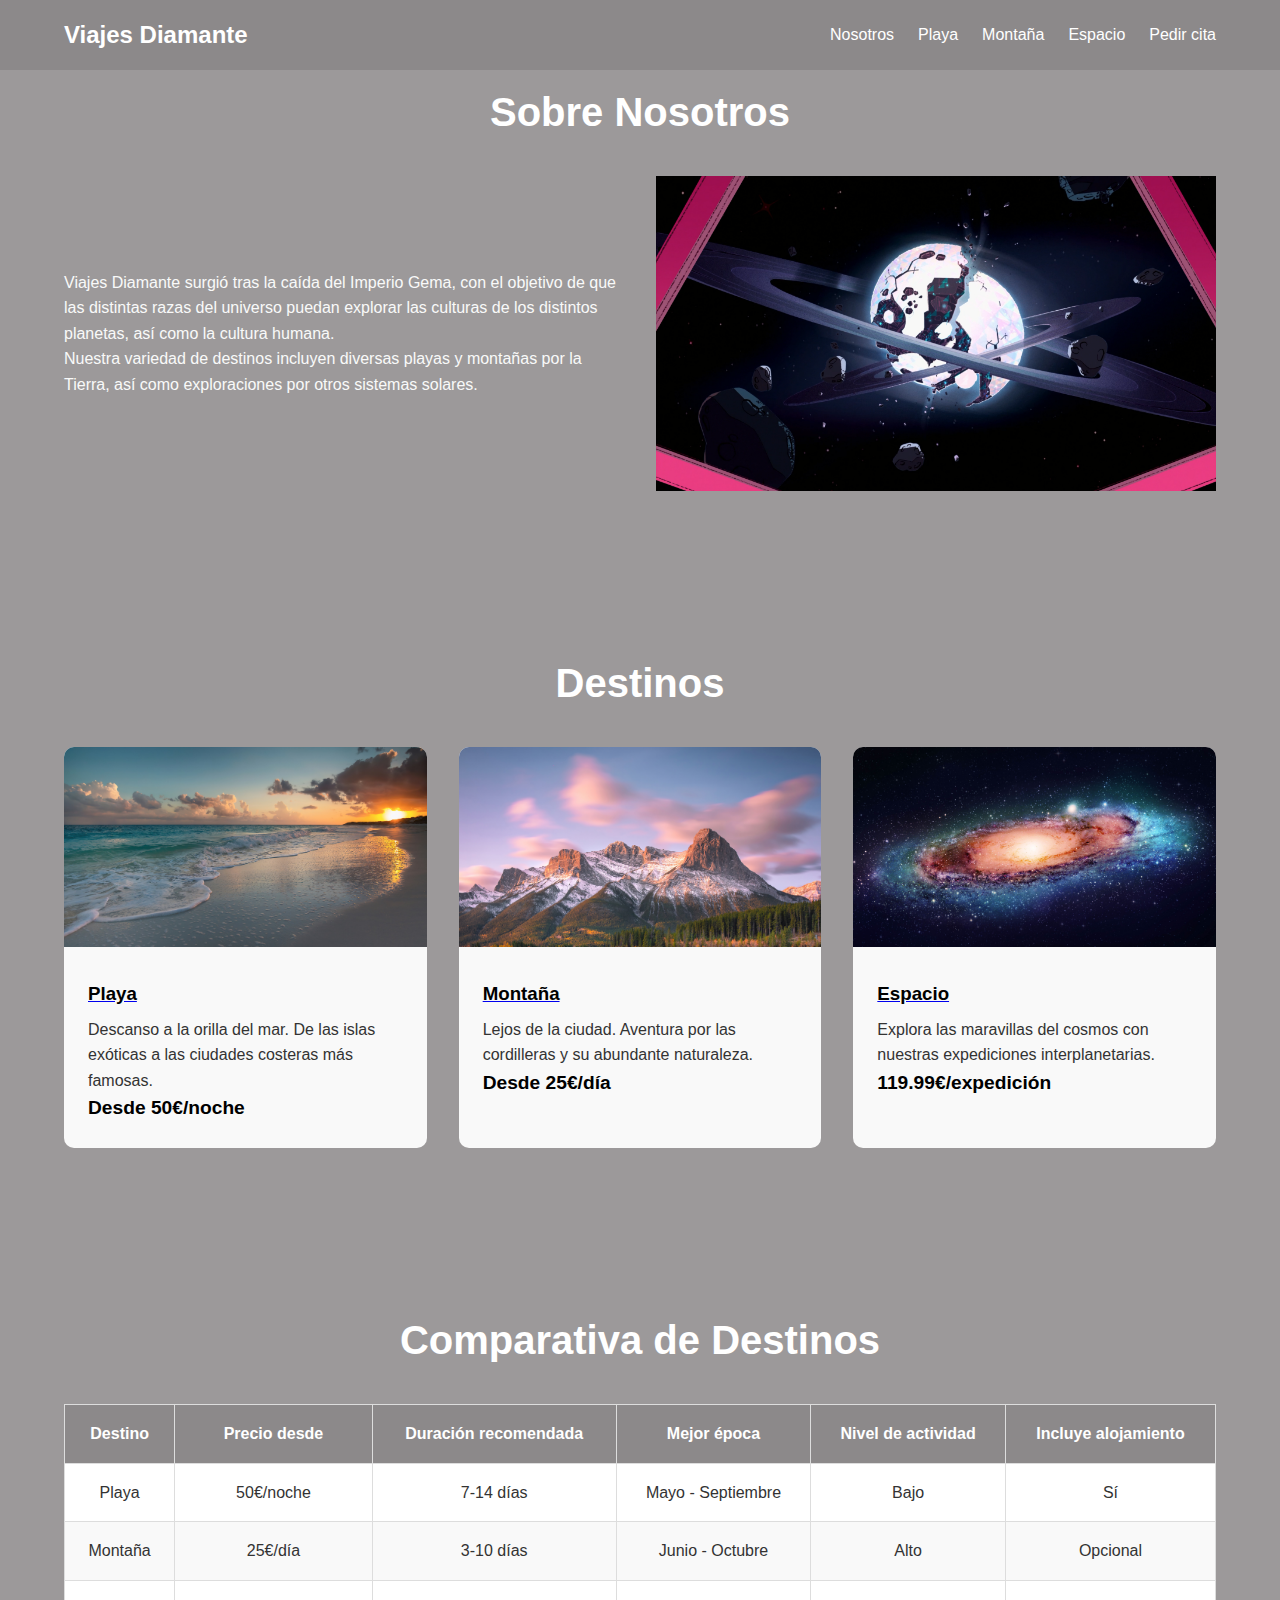
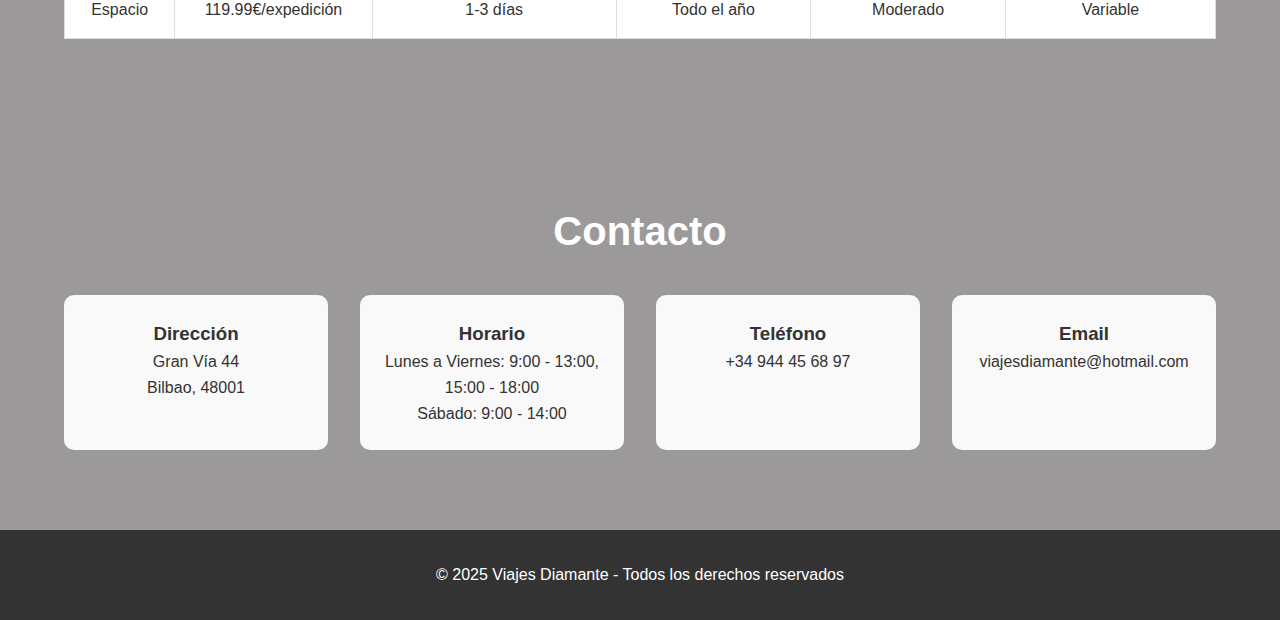
<file: index.html>
<!DOCTYPE html>
<html lang="es">
    <head>
        <meta charset="UTF-8">
        <meta name="viewport" content="width=device-width, initial-scale=1.0">
        <title>Viajes Diamante</title>
        <link rel="stylesheet" href="css/style.css">
        <link rel="shortcut icon" href="images/white_diamond.ico" type="image/x-icon">
    </head>
    <body>
        <header>
            <div class="container">
                <nav>
                    <div class="logo">Viajes Diamante</div>
                    <ul class="nav-links">
                        <li><a href="#nosotros">Nosotros</a></li>
                        <li><a href="playa.html">Playa</a></li>
                        <li><a href="montana.html">Montaña</a></li>
                        <li><a href="espacio.html">Espacio</a></li>
                        <li><a href="cita.html">Pedir cita</a></li>
                    </ul>
                </nav>
            </div>
        </header>
        <section id="nosotros">
            <div class="container">
                <h2>Sobre Nosotros</h2>
                <div class="about-content">
                    <div class="about-text">
                        <p>
                            Viajes Diamante surgió tras la caída del Imperio Gema, con el objetivo de que las distintas razas del universo puedan explorar las culturas de los distintos planetas, así como la cultura humana. 
                        </p>
                        <p>
                            Nuestra variedad de destinos incluyen diversas playas y montañas por la Tierra, así como exploraciones por otros sistemas solares.
                        </p>
                    </div>
                    <div class="about-image">
                        <img src="images/homeworld.png" alt="Homeworld">
                    </div>
                </div>
            </div>
        </section>
        <section id="destinos">
            <div class="container">
                <h2>Destinos</h2>
                <div class="destino-grid">
                    <div class="destino-item">
                        <a href="playa.html">
                            <img src="images/playa.jpg" alt="Destino 1">
                        </a>
                        <div class="menu-item-content">
                            <a href="playa.html" class="destino-link">
                                <h3>Playa</h3>
                            </a>
                            <p>Descanso a la orilla del mar. De las islas exóticas a las ciudades costeras más famosas.</p>
                            <p class="price">Desde 50€/noche</p>
                        </div>
                    </div>
                    
                    <div class="destino-item">
                        <a href="montana.html">
                            <img src="images/montana.jpg" alt="Destino 2">
                        </a>
                        <div class="menu-item-content">
                            <a href="montana.html" class="destino-link">
                                <h3>Montaña</h3>
                            </a>
                            <p>Lejos de la ciudad. Aventura por las cordilleras y su abundante naturaleza. </p>
                            <p class="price">Desde 25€/día</p>
                        </div>
                    </div>
                    
                    <div class="destino-item">
                        <a href="espacio.html">
                            <img src="images/space.jpg" alt="Destino 3">
                        </a>
                        <div class="menu-item-content">
                            <a href="espacio.html" class="destino-link">
                                <h3>Espacio</h3>
                            </a>
                            <p>Explora las maravillas del cosmos con nuestras expediciones interplanetarias.</p>
                            <p class="price">119.99€/expedición</p>
                        </div>
                    </div>
                </div>
            </div>
        </section>
        <section id="comparativa">
            <div class="container">
                <h2>Comparativa de Destinos</h2>
                <div class="tabla-container">
                    <table class="tabla-destinos">
                        <thead>
                            <tr>
                                <th>Destino</th>
                                <th>Precio desde</th>
                                <th>Duración recomendada</th>
                                <th>Mejor época</th>
                                <th>Nivel de actividad</th>
                                <th>Incluye alojamiento</th>
                            </tr>
                        </thead>
                        <tbody>
                            <tr>
                                <td>Playa</td>
                                <td>50€/noche</td>
                                <td>7-14 días</td>
                                <td>Mayo - Septiembre</td>
                                <td>Bajo</td>
                                <td>Sí</td>
                            </tr>
                            <tr>
                                <td>Montaña</td>
                                <td>25€/día</td>
                                <td>3-10 días</td>
                                <td>Junio - Octubre</td>
                                <td>Alto</td>
                                <td>Opcional</td>
                            </tr>
                            <tr>
                                <td>Espacio</td>
                                <td>119.99€/expedición</td>
                                <td>1-3 días</td>
                                <td>Todo el año</td>
                                <td>Moderado</td>
                                <td>Variable</td>
                            </tr>
                        </tbody>
                    </table>
                </div>
            </div>
        </section>
        <section id="contacto">
            <div class="container">
                <h2>Contacto</h2>
                <div class="contact-info">
                    <div class="info-item">
                        <h3>Dirección</h3>
                        <p>Gran Vía 44<br>Bilbao, 48001</p>
                    </div>
                    <div class="info-item">
                        <h3>Horario</h3>
                        <p>Lunes a Viernes: 9:00 - 13:00, 15:00 - 18:00 <br>Sábado: 9:00 - 14:00</p>
                    </div>
                    <div class="info-item">
                        <h3>Teléfono</h3>
                        <p>+34 944 45 68 97</p>
                    </div>
                    <div class="info-item">
                        <h3>Email</h3>
                        <p>viajesdiamante@hotmail.com</p>
                    </div>
                </div>
            </div>
        </section>
        <footer>
            <div class="container">
                <p>&copy; 2025 Viajes Diamante - Todos los derechos reservados</p>
            </div>
        </footer>
    </body>
</html>
</file>
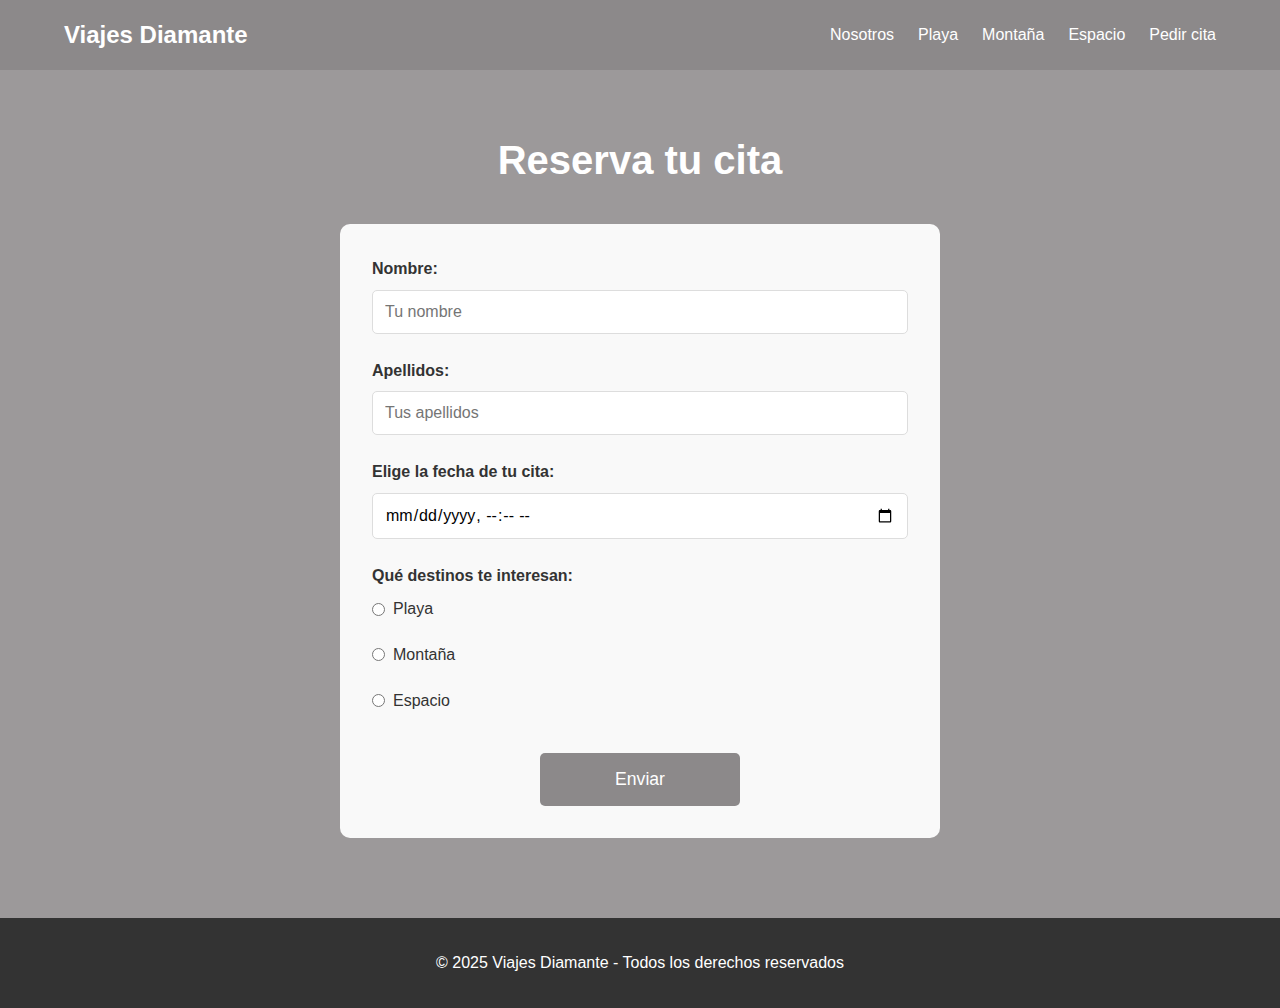
<file: cita.html>
<!DOCTYPE html>
<html lang="es">
    <head>
        <meta charset="UTF-8">
        <meta name="viewport" content="width=device-width, initial-scale=1.0">
        <title>Viajes Diamante - Pedir Cita</title>
        <link rel="stylesheet" href="css/style4.css">
        <link rel="shortcut icon" href="images/pearl.ico" type="image/x-icon">
    </head>
    <body>
        <header>
            <div class="container">
                <nav>
                    <div class="logo">Viajes Diamante</div>
                    <ul class="nav-links">
                        <li><a href="index.html#nosotros">Nosotros</a></li>
                        <li><a href="playa.html">Playa</a></li>
                        <li><a href="montana.html">Montaña</a></li>
                        <li><a href="espacio.html">Espacio</a></li>
                        <li><a href="cita.html">Pedir cita</a></li>
                    </ul>
                </nav>
            </div>
        </header>
        <section id="formulario-cita">
            <div class="container">
                <h1>Reserva tu cita</h1>
                <form action="server.php" method="post">
                    <div class="form-group">
                        <label for="nombre">Nombre:</label>
                        <input type="text" name="user_firstname" id="nombre" placeholder="Tu nombre" required>
                    </div>
                    
                    <div class="form-group">
                        <label for="apellidos">Apellidos:</label>
                        <input type="text" name="user_lastname" id="apellidos" placeholder="Tus apellidos" required>
                    </div>
                    
                    <div class="form-group">
                        <label for="fecha">Elige la fecha de tu cita:</label>
                        <input type="datetime-local" name="date" id="fecha" required>
                    </div>
                    
                    <div class="form-group">
                        <label>Qué destinos te interesan:</label>
                        <div class="radio-group">
                            <label for="playa">
                                <input type="radio" name="destination" id="playa" value="playa" required>
                                Playa
                            </label>
                            <label for="montana">
                                <input type="radio" name="destination" id="montana" value="montana">
                                Montaña
                            </label>
                            <label for="espacio">
                                <input type="radio" name="destination" id="espacio" value="espacio">
                                Espacio
                            </label>
                        </div>
                    </div>
                    
                    <input type="submit" value="Enviar">
                </form>
            </div>
        </section>
        <footer>
            <div class="container">
                <p>&copy; 2025 Viajes Diamante - Todos los derechos reservados</p>
            </div>
        </footer>
    </body>
</html>
</file>
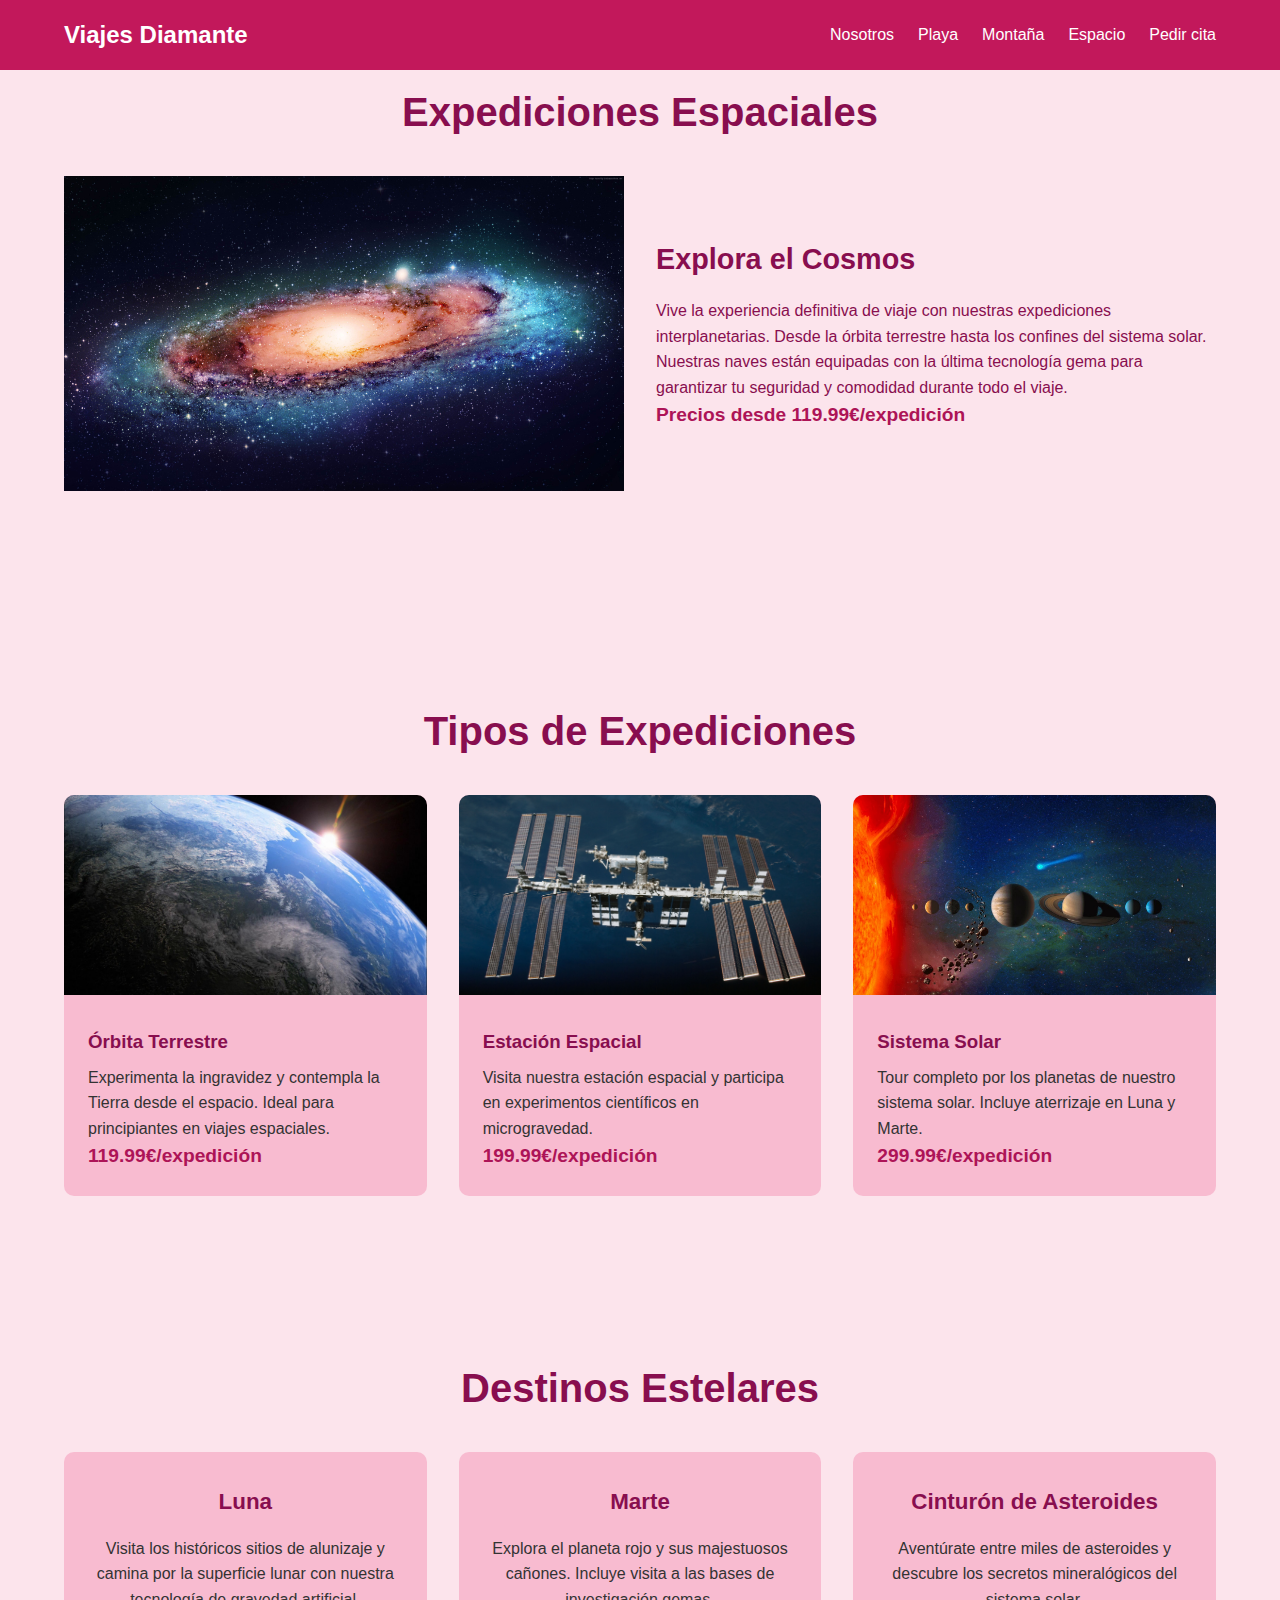
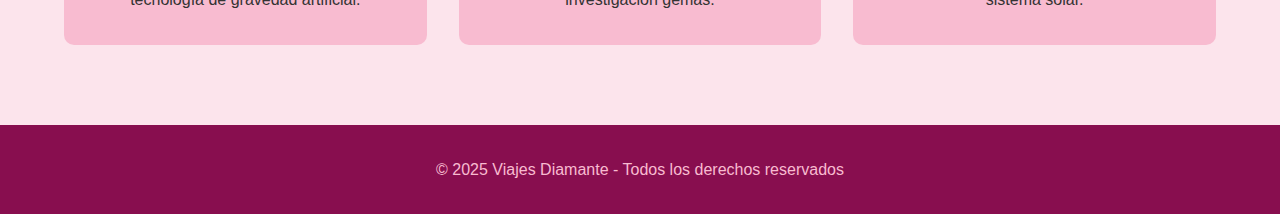
<file: espacio.html>
<!DOCTYPE html>
<html lang="es">
    <head>
        <meta charset="UTF-8">
        <meta name="viewport" content="width=device-width, initial-scale=1.0">
        <title>Viajes Diamante - Espacio</title>
        <link rel="stylesheet" href="css/style1.css">
        <link rel="shortcut icon" href="images/pink_diamond.ico" type="image/x-icon">
    </head>
    <body>
        <header>
            <div class="container">
                <nav>
                    <div class="logo">Viajes Diamante</div>
                    <ul class="nav-links">
                        <li><a href="index.html#nosotros">Nosotros</a></li>
                        <li><a href="playa.html">Playa</a></li>
                        <li><a href="montana.html">Montaña</a></li>
                        <li><a href="espacio.html">Espacio</a></li>
                        <li><a href="cita.html">Pedir cita</a></li>
                    </ul>
                </nav>
            </div>
        </header>
        <section id="espacio-destacado">
            <div class="container">
                <h2>Expediciones Espaciales</h2>
                <div class="destino-principal">
                    <div class="destino-imagen">
                        <img src="images/space.jpg" alt="Viaje espacial">
                    </div>
                    <div class="destino-descripcion">
                        <h3>Explora el Cosmos</h3>
                        <p>Vive la experiencia definitiva de viaje con nuestras expediciones interplanetarias. Desde la órbita terrestre hasta los confines del sistema solar.</p>
                        <p>Nuestras naves están equipadas con la última tecnología gema para garantizar tu seguridad y comodidad durante todo el viaje.</p>
                        <p class="price">Precios desde 119.99€/expedición</p>
                    </div>
                </div>
            </div>
        </section>
        <section id="tipos-espacio">
            <div class="container">
                <h2>Tipos de Expediciones</h2>
                <div class="espacio-grid">
                    <div class="espacio-item">
                        <img src="images/orbita-terrestre.jpg" alt="Órbita terrestre">
                        <div class="espacio-item-content">
                            <h3>Órbita Terrestre</h3>
                            <p>Experimenta la ingravidez y contempla la Tierra desde el espacio. Ideal para principiantes en viajes espaciales.</p>
                            <p class="price">119.99€/expedición</p>
                        </div>
                    </div>
                    
                    <div class="espacio-item">
                        <img src="images/estacion-espacial.jpg" alt="Estación espacial">
                        <div class="espacio-item-content">
                            <h3>Estación Espacial</h3>
                            <p>Visita nuestra estación espacial y participa en experimentos científicos en microgravedad.</p>
                            <p class="price">199.99€/expedición</p>
                        </div>
                    </div>
                    
                    <div class="espacio-item">
                        <img src="images/sistema-solar.jpg" alt="Sistema solar">
                        <div class="espacio-item-content">
                            <h3>Sistema Solar</h3>
                            <p>Tour completo por los planetas de nuestro sistema solar. Incluye aterrizaje en Luna y Marte.</p>
                            <p class="price">299.99€/expedición</p>
                        </div>
                    </div>
                </div>
            </div>
        </section>
        <section id="destinos-populares">
            <div class="container">
                <h2>Destinos Estelares</h2>
                <div class="destinos-lista">
                    <div class="destino-popular">
                        <h3>Luna</h3>
                        <p>Visita los históricos sitios de alunizaje y camina por la superficie lunar con nuestra tecnología de gravedad artificial.</p>
                    </div>
                    
                    <div class="destino-popular">
                        <h3>Marte</h3>
                        <p>Explora el planeta rojo y sus majestuosos cañones. Incluye visita a las bases de investigación gemas.</p>
                    </div>
                    
                    <div class="destino-popular">
                        <h3>Cinturón de Asteroides</h3>
                        <p>Aventúrate entre miles de asteroides y descubre los secretos mineralógicos del sistema solar.</p>
                    </div>
                </div>
            </div>
        </section>
        <footer>
            <div class="container">
                <p>&copy; 2025 Viajes Diamante - Todos los derechos reservados</p>
            </div>
        </footer>
    </body>
</html>
</file>
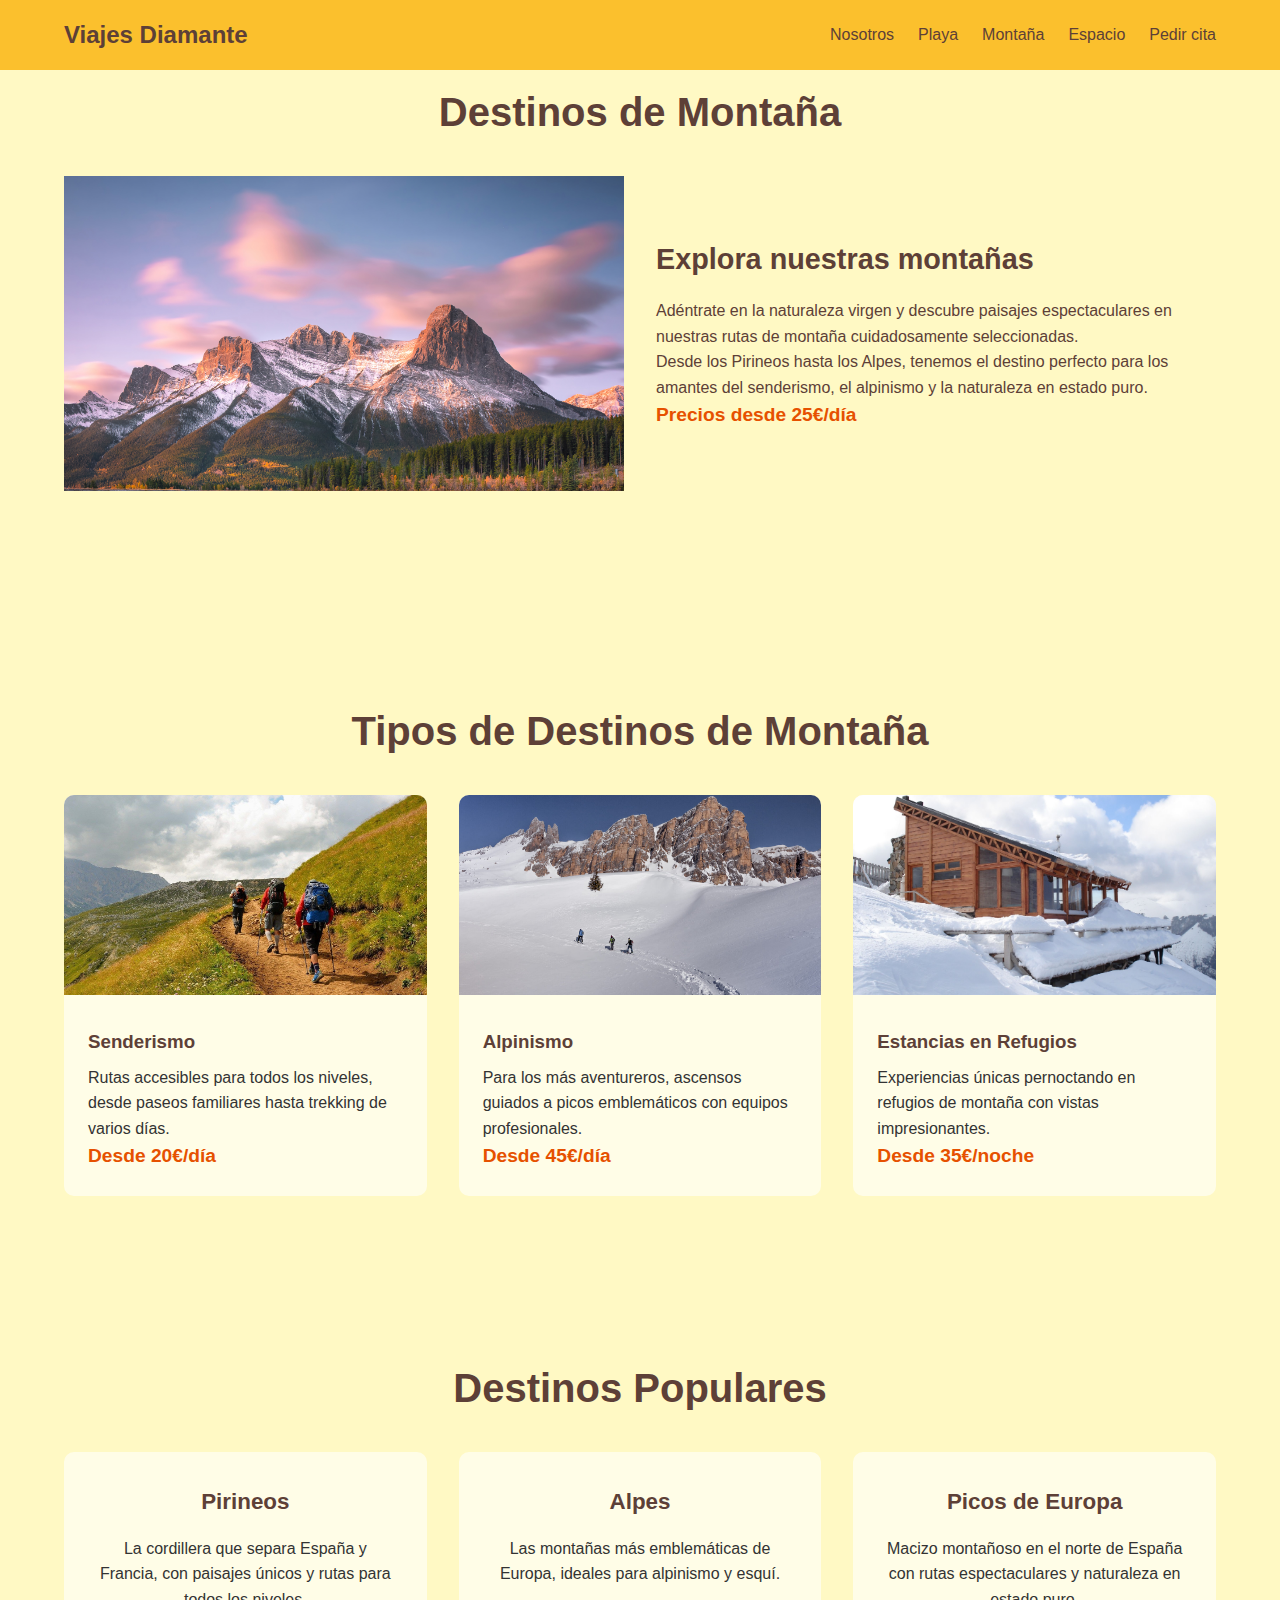
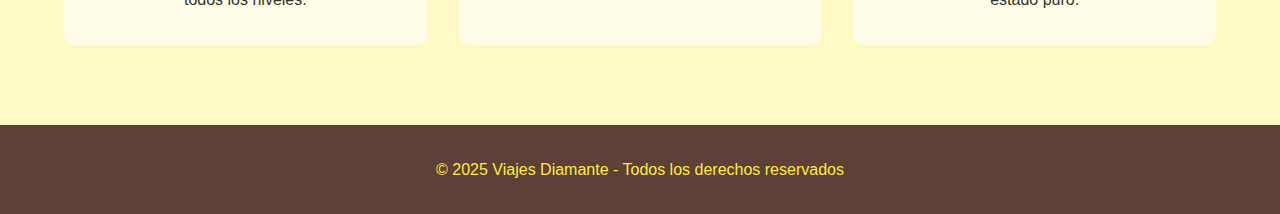
<file: montana.html>
<!DOCTYPE html>
<html lang="es">
    <head>
        <meta charset="UTF-8">
        <meta name="viewport" content="width=device-width, initial-scale=1.0">
        <title>Viajes Diamante - Montaña</title>
        <link rel="stylesheet" href="css/style2.css">
        <link rel="shortcut icon" href="images/yellow_diamond.ico" type="image/x-icon">
    </head>
    <body>
        <header>
            <div class="container">
                <nav>
                    <div class="logo">Viajes Diamante</div>
                    <ul class="nav-links">
                        <li><a href="index.html#nosotros">Nosotros</a></li>
                        <li><a href="playa.html">Playa</a></li>
                        <li><a href="montana.html">Montaña</a></li>
                        <li><a href="espacio.html">Espacio</a></li>
                        <li><a href="cita.html">Pedir cita</a></li>
                    </ul>
                </nav>
            </div>
        </header>
        <section id="montana-destacada">
            <div class="container">
                <h2>Destinos de Montaña</h2>
                <div class="destino-principal">
                    <div class="destino-imagen">
                        <img src="images/montana.jpg" alt="Montaña imponente">
                    </div>
                    <div class="destino-descripcion">
                        <h3>Explora nuestras montañas</h3>
                        <p>Adéntrate en la naturaleza virgen y descubre paisajes espectaculares en nuestras rutas de montaña cuidadosamente seleccionadas.</p>
                        <p>Desde los Pirineos hasta los Alpes, tenemos el destino perfecto para los amantes del senderismo, el alpinismo y la naturaleza en estado puro.</p>
                        <p class="price">Precios desde 25€/día</p>
                    </div>
                </div>
            </div>
        </section>
        <section id="tipos-montana">
            <div class="container">
                <h2>Tipos de Destinos de Montaña</h2>
                <div class="montana-grid">
                    <div class="montana-item">
                        <img src="images/montana-senderismo.jpg" alt="Senderismo de montaña">
                        <div class="montana-item-content">
                            <h3>Senderismo</h3>
                            <p>Rutas accesibles para todos los niveles, desde paseos familiares hasta trekking de varios días.</p>
                            <p class="price">Desde 20€/día</p>
                        </div>
                    </div>
                    
                    <div class="montana-item">
                        <img src="images/montana-alpinismo.jpg" alt="Alpinismo">
                        <div class="montana-item-content">
                            <h3>Alpinismo</h3>
                            <p>Para los más aventureros, ascensos guiados a picos emblemáticos con equipos profesionales.</p>
                            <p class="price">Desde 45€/día</p>
                        </div>
                    </div>
                    
                    <div class="montana-item">
                        <img src="images/montana-refugio.jpg" alt="Refugios de montaña">
                        <div class="montana-item-content">
                            <h3>Estancias en Refugios</h3>
                            <p>Experiencias únicas pernoctando en refugios de montaña con vistas impresionantes.</p>
                            <p class="price">Desde 35€/noche</p>
                        </div>
                    </div>
                </div>
            </div>
        </section>
        <section id="destinos-populares">
            <div class="container">
                <h2>Destinos Populares</h2>
                <div class="destinos-lista">
                    <div class="destino-popular">
                        <h3>Pirineos</h3>
                        <p>La cordillera que separa España y Francia, con paisajes únicos y rutas para todos los niveles.</p>
                    </div>
                    
                    <div class="destino-popular">
                        <h3>Alpes</h3>
                        <p>Las montañas más emblemáticas de Europa, ideales para alpinismo y esquí.</p>
                    </div>
                    
                    <div class="destino-popular">
                        <h3>Picos de Europa</h3>
                        <p>Macizo montañoso en el norte de España con rutas espectaculares y naturaleza en estado puro.</p>
                    </div>
                </div>
            </div>
        </section>
        <footer>
            <div class="container">
                <p>&copy; 2025 Viajes Diamante - Todos los derechos reservados</p>
            </div>
        </footer>
    </body>
</html>
</file>
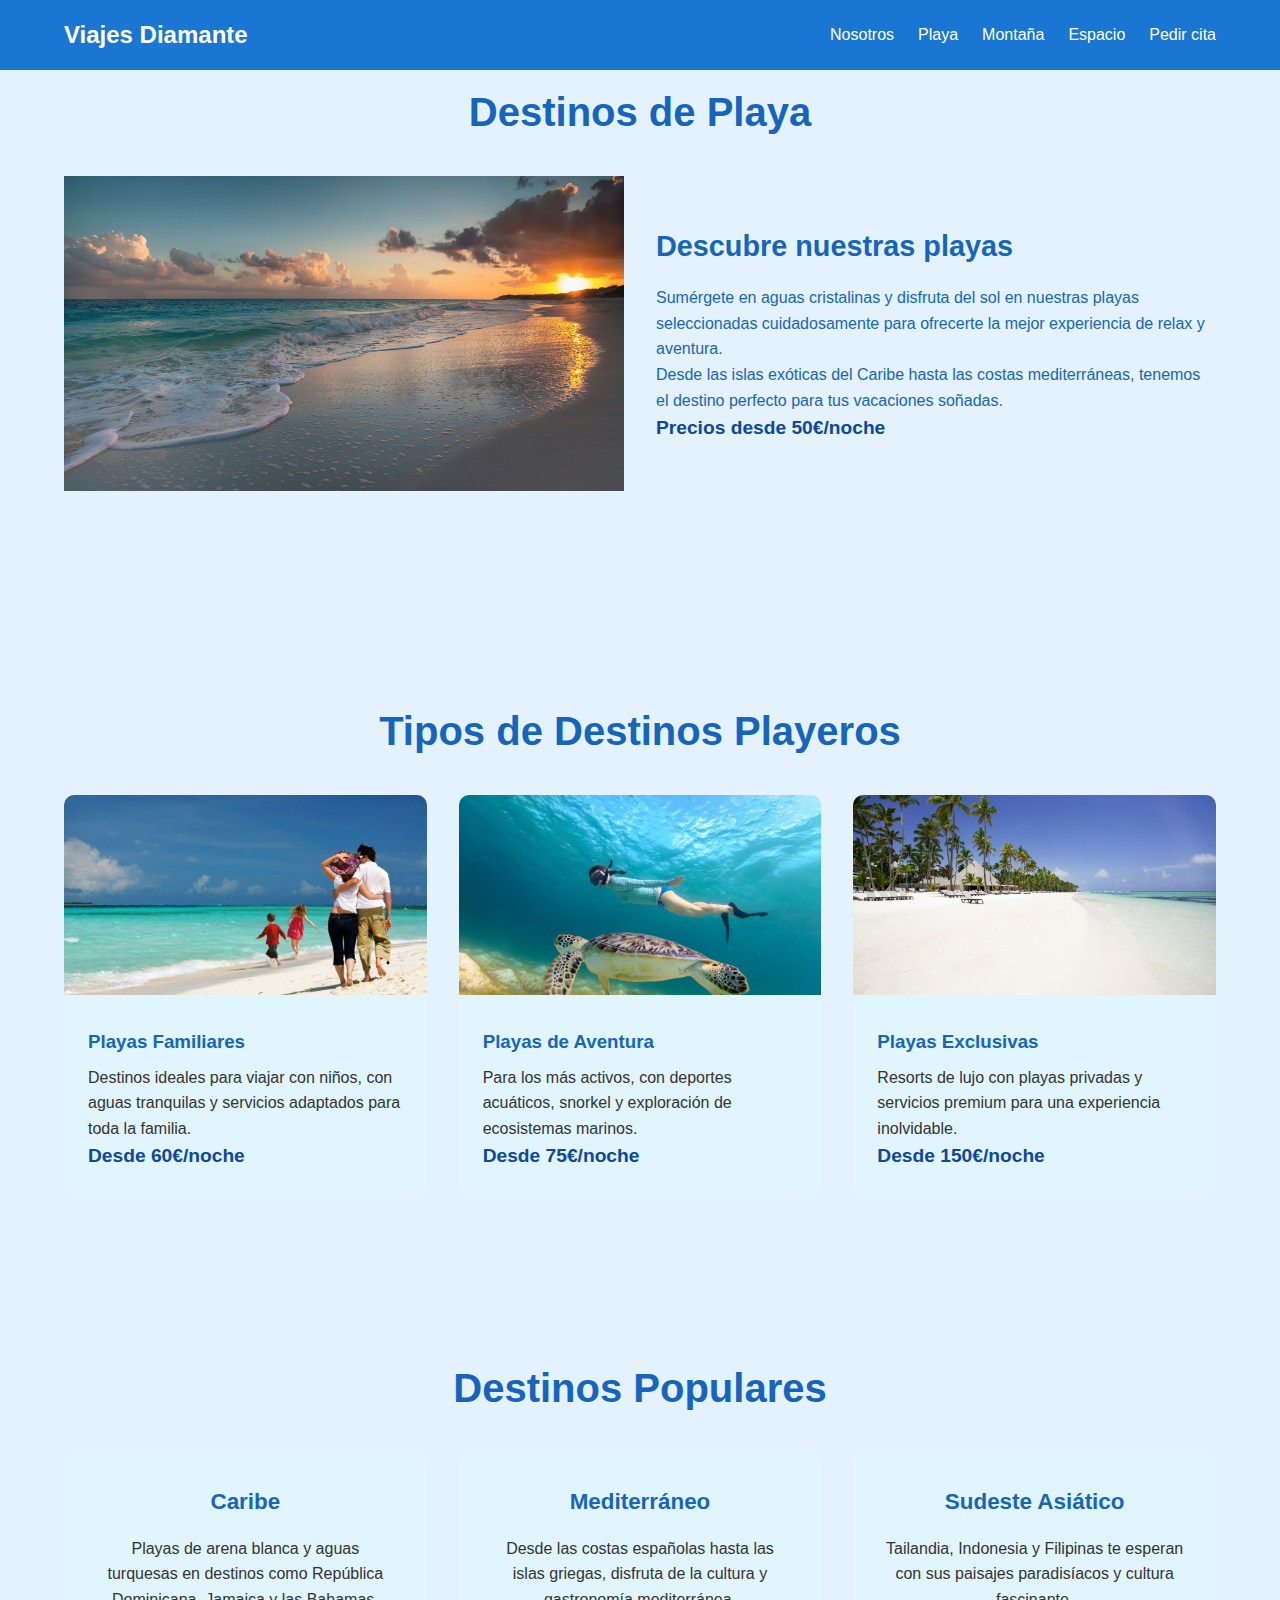
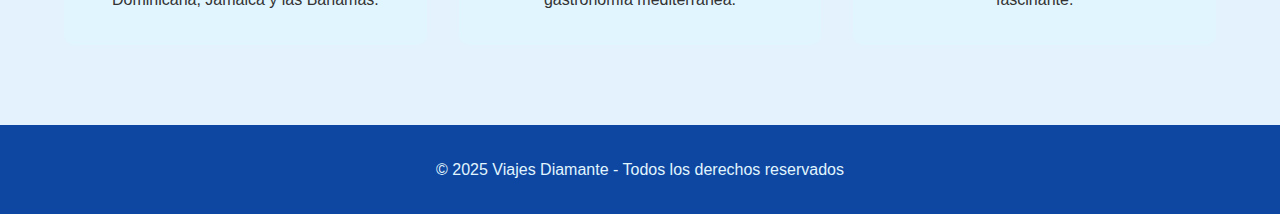
<file: playa.html>
<!DOCTYPE html>
<html lang="es">
    <head>
        <meta charset="UTF-8">
        <meta name="viewport" content="width=device-width, initial-scale=1.0">
        <title>Viajes Diamante - Playa</title>
        <link rel="stylesheet" href="css/style3.css">
        <link rel="shortcut icon" href="images/blue_diamond.ico" type="image/x-icon">
    </head>
    <body>
        <header>
            <div class="container">
                <nav>
                    <div class="logo">Viajes Diamante</div>
                    <ul class="nav-links">
                        <li><a href="index.html#nosotros">Nosotros</a></li>
                        <li><a href="playa.html">Playa</a></li>
                        <li><a href="montana.html">Montaña</a></li>
                        <li><a href="espacio.html">Espacio</a></li>
                        <li><a href="cita.html">Pedir cita</a></li>
                    </ul>
                </nav>
            </div>
        </header>

        <section id="playa-destacada">
            <div class="container">
                <h2>Destinos de Playa</h2>
                <div class="destino-principal">
                    <div class="destino-imagen">
                        <img src="images/playa.jpg" alt="Playa paradisíaca">
                    </div>
                    <div class="destino-descripcion">
                        <h3>Descubre nuestras playas</h3>
                        <p>Sumérgete en aguas cristalinas y disfruta del sol en nuestras playas seleccionadas cuidadosamente para ofrecerte la mejor experiencia de relax y aventura.</p>
                        <p>Desde las islas exóticas del Caribe hasta las costas mediterráneas, tenemos el destino perfecto para tus vacaciones soñadas.</p>
                        <p class="price">Precios desde 50€/noche</p>
                    </div>
                </div>
            </div>
        </section>

        <section id="tipos-playa">
            <div class="container">
                <h2>Tipos de Destinos Playeros</h2>
                <div class="playa-grid">
                    <div class="playa-item">
                        <img src="images/playa-familiar.jpg" alt="Playa familiar">
                        <div class="playa-item-content">
                            <h3>Playas Familiares</h3>
                            <p>Destinos ideales para viajar con niños, con aguas tranquilas y servicios adaptados para toda la familia.</p>
                            <p class="price">Desde 60€/noche</p>
                        </div>
                    </div>
                    
                    <div class="playa-item">
                        <img src="images/playa-aventura.jpg" alt="Playa de aventura">
                        <div class="playa-item-content">
                            <h3>Playas de Aventura</h3>
                            <p>Para los más activos, con deportes acuáticos, snorkel y exploración de ecosistemas marinos.</p>
                            <p class="price">Desde 75€/noche</p>
                        </div>
                    </div>
                    
                    <div class="playa-item">
                        <img src="images/playa-exclusiva.jpg" alt="Playa exclusiva">
                        <div class="playa-item-content">
                            <h3>Playas Exclusivas</h3>
                            <p>Resorts de lujo con playas privadas y servicios premium para una experiencia inolvidable.</p>
                            <p class="price">Desde 150€/noche</p>
                        </div>
                    </div>
                </div>
            </div>
        </section>

        <section id="destinos-populares">
            <div class="container">
                <h2>Destinos Populares</h2>
                <div class="destinos-lista">
                    <div class="destino-popular">
                        <h3>Caribe</h3>
                        <p>Playas de arena blanca y aguas turquesas en destinos como República Dominicana, Jamaica y las Bahamas.</p>
                    </div>
                    
                    <div class="destino-popular">
                        <h3>Mediterráneo</h3>
                        <p>Desde las costas españolas hasta las islas griegas, disfruta de la cultura y gastronomía mediterránea.</p>
                    </div>
                    
                    <div class="destino-popular">
                        <h3>Sudeste Asiático</h3>
                        <p>Tailandia, Indonesia y Filipinas te esperan con sus paisajes paradisíacos y cultura fascinante.</p>
                    </div>
                </div>
            </div>
        </section>

        <footer>
            <div class="container">
                <p>&copy; 2025 Viajes Diamante - Todos los derechos reservados</p>
            </div>
        </footer>
    </body>
</html>
</file>
<file: css/style.css>
* {
    margin: 0;
    padding: 0;
    box-sizing: border-box;
    font-family: 'Arial', sans-serif;
}

body {
    color: #333;
    line-height: 1.6;
    background-color: #9C999A;
}

.container {
    width: 90%;
    max-width: 1200px;
    margin: 0 auto;
}

header {
    background-color: #8C898A;
    padding: 1rem 0;
    position: fixed;
    width: 100%;
    top: 0;
}

nav {
    display: flex;
    justify-content: space-between;
    align-items: center;
}

.logo {
    font-size: 1.5rem;
    font-weight: bold;
    color: white;
}

.nav-links {
    display: flex;
    list-style: none;
}

.nav-links li {
    margin-left: 1.5rem;
}

.nav-links a {
    color: white;
    text-decoration: none;
}

section {
    padding: 5rem 0;
}

section h2 {
    text-align: center;
    margin-bottom: 2rem;
    font-size: 2.5rem;
    color: white;
}

.about-content {
    display: flex;
    align-items: center;
    gap: 2rem;
}

.about-text {
    flex: 1;
    color: #f9f9f9;
}

.about-image {
    flex: 1;
}

.about-image img {
    width: 100%;
    height: auto;
    display: block;
}

.destino-grid {
    display: grid;
    grid-template-columns: repeat(auto-fill, minmax(300px, 1fr));
    gap: 2rem;
}

.destino-item {
    background: #f9f9f9;
    border-radius: 10px;
    overflow: hidden;
}

.destino-item img {
    width: 100%;
    height: 200px;
    object-fit: cover;
}

.menu-item-content {
    padding: 1.5rem;
}

.destino-item h3 {
    margin-bottom: 0.5rem;
    color: black;
}

.price {
    color: black;
    font-weight: bold;
    font-size: 1.2rem;
}

.tabla-destinos {
    width: 100%;
    border-collapse: collapse;
    background: white;
    margin: 0 auto;
}

.tabla-destinos th,
.tabla-destinos td {
    padding: 1rem;
    border: 1px solid #ddd;
    text-align: center;
}

.tabla-destinos th {
    background-color: #8C898A;
    color: white;
}

.tabla-destinos tr:nth-child(even) {
    background-color: #f9f9f9;
}

.contact-info {
    display: grid;
    grid-template-columns: repeat(auto-fit, minmax(250px, 1fr));
    gap: 2rem;
}

.info-item {
    text-align: center;
    padding: 1.5rem;
    background: #f9f9f9;
    border-radius: 10px;
}

footer {
    background: #333;
    color: white;
    text-align: center;
    padding: 2rem 0;
}

footer a {
    color: white;
    text-decoration: none;
}

@media (max-width: 768px) {
    .about-content {
        flex-direction: column;
    }
    
    .nav-links {
        flex-wrap: wrap;
    }
    
    section {
        padding: 3rem 0;
    }
    
    .tabla-destinos th,
    .tabla-destinos td {
        padding: 0.5rem;
        font-size: 0.9rem;
    }
}
</file>
<file: css/style4.css>
* {
    margin: 0;
    padding: 0;
    box-sizing: border-box;
    font-family: 'Arial', sans-serif;
}

body {
    color: #333;
    line-height: 1.6;
    background-color: #9C999A;
    padding-top: 80px;
}

.container {
    width: 90%;
    max-width: 1200px;
    margin: 0 auto;
}

/* Header */
header {
    background-color: #8C898A;
    padding: 1rem 0;
    position: fixed;
    width: 100%;
    top: 0;
}

nav {
    display: flex;
    justify-content: space-between;
    align-items: center;
}

.logo {
    font-size: 1.5rem;
    font-weight: bold;
    color: white;
}

.nav-links {
    display: flex;
    list-style: none;
}

.nav-links li {
    margin-left: 1.5rem;
}

.nav-links a {
    color: white;
    text-decoration: none;
}

#formulario-cita {
    padding: 3rem 0;
}

h1 {
    text-align: center;
    margin-bottom: 2rem;
    font-size: 2.5rem;
    color: white;
}

form {
    background: #f9f9f9;
    border-radius: 10px;
    padding: 2rem;
    max-width: 600px;
    margin: 0 auto;
}

.form-group {
    margin-bottom: 1.5rem;
}

.form-group label {
    display: block;
    margin-bottom: 0.5rem;
    font-weight: bold;
    color: #333;
}

form input[type="text"],
form input[type="datetime-local"] {
    width: 100%;
    padding: 0.75rem;
    border: 1px solid #ddd;
    border-radius: 5px;
    font-size: 1rem;
}

.radio-group {
    display: flex;
    flex-direction: column;
    gap: 0.75rem;
    margin-top: 0.5rem;
}

.radio-group label {
    display: flex;
    align-items: center;
    font-weight: normal;
}

input[type="radio"] {
    margin-right: 0.5rem;
}

input[type="submit"] {
    background-color: #8C898A;
    color: white;
    border: none;
    padding: 1rem 2rem;
    font-size: 1.1rem;
    border-radius: 5px;
    cursor: pointer;
    display: block;
    margin: 2rem auto 0 auto;
    width: 200px;
}

footer {
    background: #333;
    color: white;
    text-align: center;
    padding: 2rem 0;
    margin-top: 2rem;
}

footer a {
    color: white;
    text-decoration: none;
}

@media (max-width: 768px) {
    body {
        padding-top: 70px;
    }
    
    .nav-links {
        flex-wrap: wrap;
    }
    
    form {
        margin: 0 1rem;
        padding: 1.5rem;
    }
    
    h1 {
        font-size: 2rem;
    }
}
</file>
<file: css/style1.css>
* {
    margin: 0;
    padding: 0;
    box-sizing: border-box;
    font-family: 'Arial', sans-serif;
}

body {
    color: #333;
    line-height: 1.6;
    background-color: #FCE4EC;
}

.container {
    width: 90%;
    max-width: 1200px;
    margin: 0 auto;
}

header {
    background-color: #C2185B;
    padding: 1rem 0;
    position: fixed;
    width: 100%;
    top: 0;
}

nav {
    display: flex;
    justify-content: space-between;
    align-items: center;
}

.logo {
    font-size: 1.5rem;
    font-weight: bold;
    color: white;
}

.nav-links {
    display: flex;
    list-style: none;
}

.nav-links li {
    margin-left: 1.5rem;
}

.nav-links a {
    color: white;
    text-decoration: none;
}

section {
    padding: 5rem 0;
}

section h2 {
    text-align: center;
    margin-bottom: 2rem;
    font-size: 2.5rem;
    color: #880E4F;
}

.destino-principal {
    display: flex;
    align-items: center;
    gap: 2rem;
    margin-bottom: 3rem;
}

.destino-imagen {
    flex: 1;
}

.destino-imagen img {
    width: 100%;
    height: auto;
    display: block;
}

.destino-descripcion {
    flex: 1;
    color: #880E4F;
}

.destino-descripcion h3 {
    margin-bottom: 1rem;
    font-size: 1.8rem;
}

.price {
    color: #AD1457;
    font-weight: bold;
    font-size: 1.2rem;
}

.espacio-grid {
    display: grid;
    grid-template-columns: repeat(auto-fill, minmax(300px, 1fr));
    gap: 2rem;
}

.espacio-item {
    background: #F8BBD0;
    border-radius: 10px;
    overflow: hidden;
}

.espacio-item img {
    width: 100%;
    height: 200px;
    object-fit: cover;
}

.espacio-item-content {
    padding: 1.5rem;
}

.espacio-item h3 {
    margin-bottom: 0.5rem;
    color: #880E4F;
}

.destinos-lista {
    display: grid;
    grid-template-columns: repeat(auto-fit, minmax(300px, 1fr));
    gap: 2rem;
}

.destino-popular {
    text-align: center;
    padding: 2rem;
    background: #F8BBD0;
    border-radius: 10px;
}

.destino-popular h3 {
    margin-bottom: 1rem;
    font-size: 1.4rem;
    color: #880E4F;
}

footer {
    background: #880E4F;
    color: #F8BBD0;
    text-align: center;
    padding: 2rem 0;
}

footer a {
    color: #F8BBD0;
    text-decoration: none;
}

@media (max-width: 768px) {
    .destino-principal {
        flex-direction: column;
    }
    
    .nav-links {
        flex-wrap: wrap;
    }
    
    section {
        padding: 3rem 0;
    }
}
</file>
<file: css/style2.css>
* {
    margin: 0;
    padding: 0;
    box-sizing: border-box;
    font-family: 'Arial', sans-serif;
}

body {
    color: #333;
    line-height: 1.6;
    background-color: #FFF9C4;
}

.container {
    width: 90%;
    max-width: 1200px;
    margin: 0 auto;
}

header {
    background-color: #FBC02D;
    padding: 1rem 0;
    position: fixed;
    width: 100%;
    top: 0;
}

nav {
    display: flex;
    justify-content: space-between;
    align-items: center;
}

.logo {
    font-size: 1.5rem;
    font-weight: bold;
    color: #5D4037;
}

.nav-links {
    display: flex;
    list-style: none;
}

.nav-links li {
    margin-left: 1.5rem;
}

.nav-links a {
    color: #5D4037;
    text-decoration: none;
}

section {
    padding: 5rem 0;
}

section h2 {
    text-align: center;
    margin-bottom: 2rem;
    font-size: 2.5rem;
    color: #5D4037;
}

.destino-principal {
    display: flex;
    align-items: center;
    gap: 2rem;
    margin-bottom: 3rem;
}

.destino-imagen {
    flex: 1;
}

.destino-imagen img {
    width: 100%;
    height: auto;
    display: block;
}

.destino-descripcion {
    flex: 1;
    color: #5D4037;
}

.destino-descripcion h3 {
    margin-bottom: 1rem;
    font-size: 1.8rem;
}

.price {
    color: #E65100;
    font-weight: bold;
    font-size: 1.2rem;
}

.montana-grid {
    display: grid;
    grid-template-columns: repeat(auto-fill, minmax(300px, 1fr));
    gap: 2rem;
}

.montana-item {
    background: #FFFDE7;
    border-radius: 10px;
    overflow: hidden;
}

.montana-item img {
    width: 100%;
    height: 200px;
    object-fit: cover;
}

.montana-item-content {
    padding: 1.5rem;
}

.montana-item h3 {
    margin-bottom: 0.5rem;
    color: #5D4037;
}

.destinos-lista {
    display: grid;
    grid-template-columns: repeat(auto-fit, minmax(300px, 1fr));
    gap: 2rem;
}

.destino-popular {
    text-align: center;
    padding: 2rem;
    background: #FFFDE7;
    border-radius: 10px;
}

.destino-popular h3 {
    margin-bottom: 1rem;
    font-size: 1.4rem;
    color: #5D4037;
}

footer {
    background: #5D4037;
    color: #FFEB3B;
    text-align: center;
    padding: 2rem 0;
}

footer a {
    color: #FFEB3B;
    text-decoration: none;
}

@media (max-width: 768px) {
    .destino-principal {
        flex-direction: column;
    }
    
    .nav-links {
        flex-wrap: wrap;
    }
    
    section {
        padding: 3rem 0;
    }
}
</file>
<file: css/style3.css>
* {
    margin: 0;
    padding: 0;
    box-sizing: border-box;
    font-family: 'Arial', sans-serif;
}

body {
    color: #333;
    line-height: 1.6;
    background-color: #E3F2FD;
}

.container {
    width: 90%;
    max-width: 1200px;
    margin: 0 auto;
}

header {
    background-color: #1976D2;
    padding: 1rem 0;
    position: fixed;
    width: 100%;
    top: 0;
}

nav {
    display: flex;
    justify-content: space-between;
    align-items: center;
}

.logo {
    font-size: 1.5rem;
    font-weight: bold;
    color: white;
}

.nav-links {
    display: flex;
    list-style: none;
}

.nav-links li {
    margin-left: 1.5rem;
}

.nav-links a {
    color: white;
    text-decoration: none;
}

section {
    padding: 5rem 0;
}

section h2 {
    text-align: center;
    margin-bottom: 2rem;
    font-size: 2.5rem;
    color: #1565C0;
}

.destino-principal {
    display: flex;
    align-items: center;
    gap: 2rem;
    margin-bottom: 3rem;
}

.destino-imagen {
    flex: 1;
}

.destino-imagen img {
    width: 100%;
    height: auto;
    display: block;
}

.destino-descripcion {
    flex: 1;
    color: #1565C0;
}

.destino-descripcion h3 {
    margin-bottom: 1rem;
    font-size: 1.8rem;
}

.price {
    color: #0D47A1;
    font-weight: bold;
    font-size: 1.2rem;
}

.playa-grid {
    display: grid;
    grid-template-columns: repeat(auto-fill, minmax(300px, 1fr));
    gap: 2rem;
}

.playa-item {
    background: #E1F5FE;
    border-radius: 10px;
    overflow: hidden;
}

.playa-item img {
    width: 100%;
    height: 200px;
    object-fit: cover;
}

.playa-item-content {
    padding: 1.5rem;
}

.playa-item h3 {
    margin-bottom: 0.5rem;
    color: #1565C0;
}

.destinos-lista {
    display: grid;
    grid-template-columns: repeat(auto-fit, minmax(300px, 1fr));
    gap: 2rem;
}

.destino-popular {
    text-align: center;
    padding: 2rem;
    background: #E1F5FE;
    border-radius: 10px;
}

.destino-popular h3 {
    margin-bottom: 1rem;
    font-size: 1.4rem;
    color: #1565C0;
}

footer {
    background: #0D47A1;
    color: #E1F5FE;
    text-align: center;
    padding: 2rem 0;
}

footer a {
    color: #E1F5FE;
    text-decoration: none;
}

@media (max-width: 768px) {
    .destino-principal {
        flex-direction: column;
    }
    
    .nav-links {
        flex-wrap: wrap;
    }
    
    section {
        padding: 3rem 0;
    }
}
</file>
